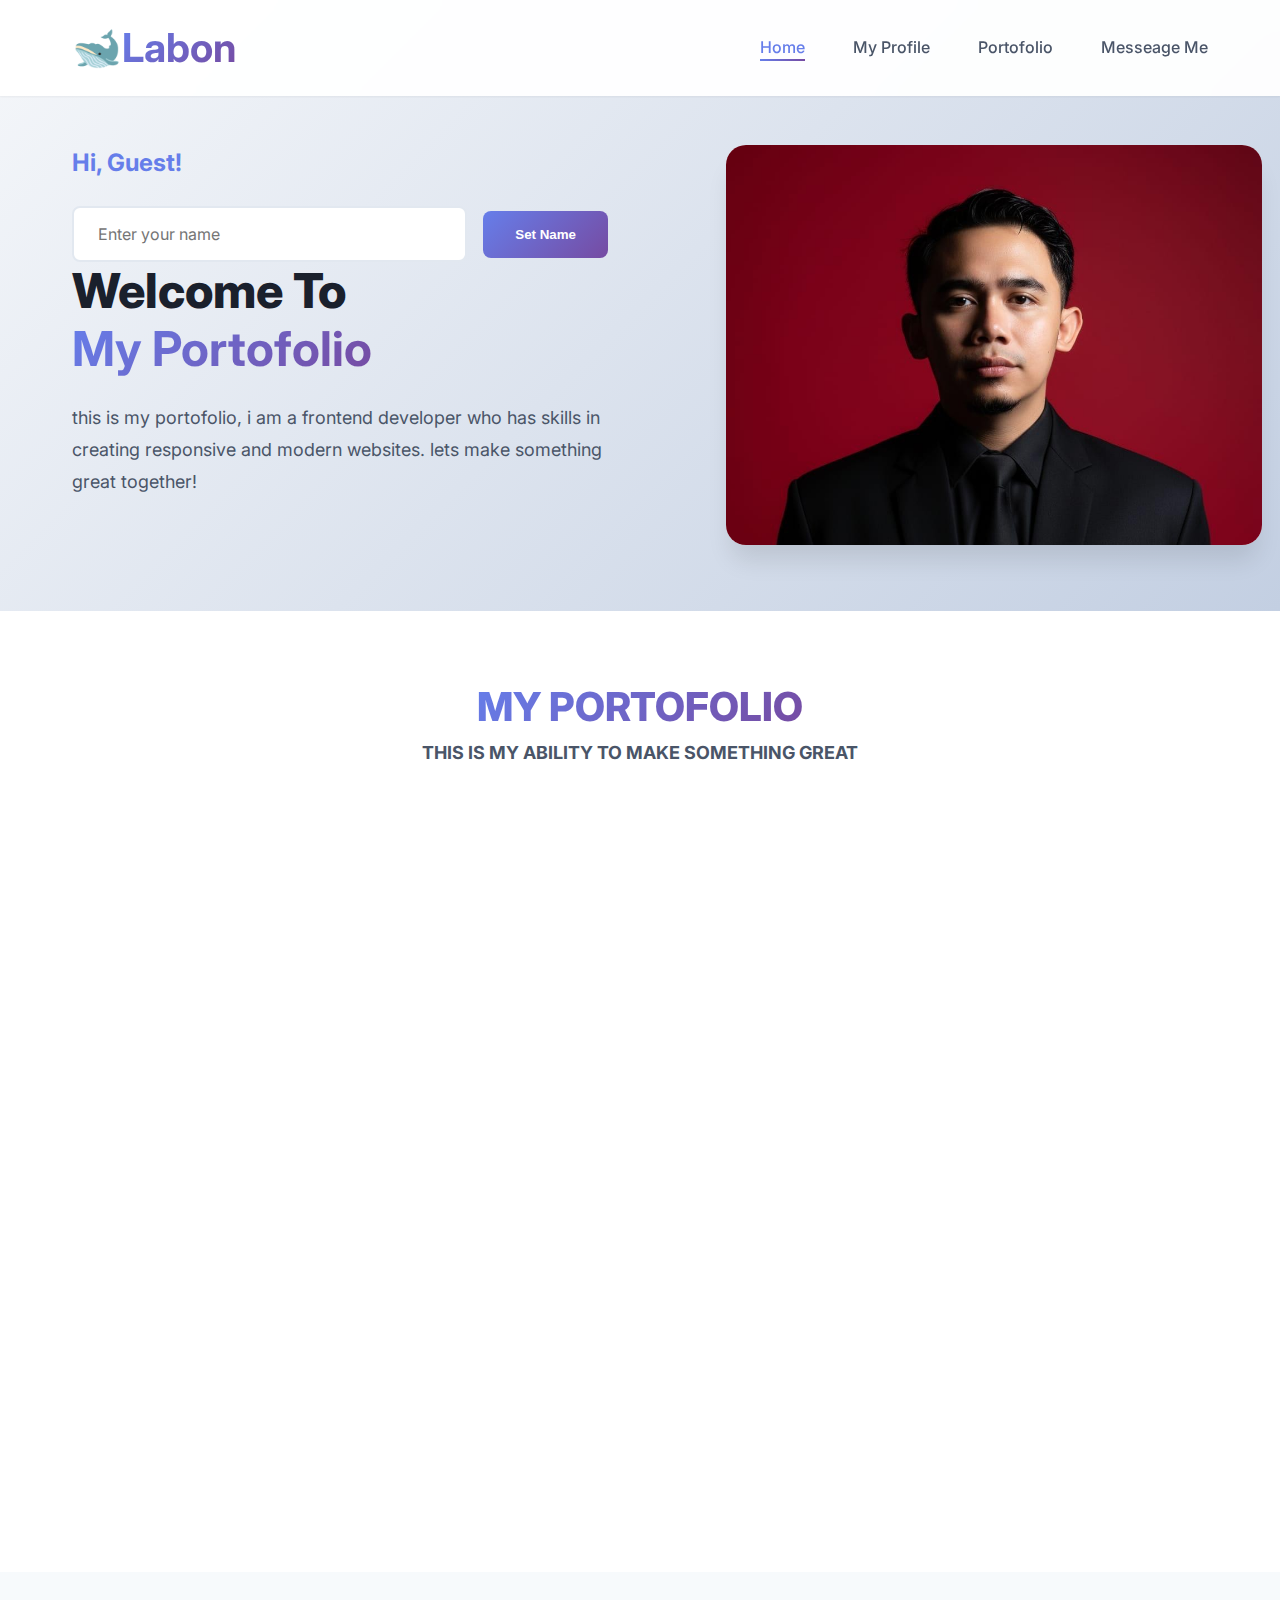
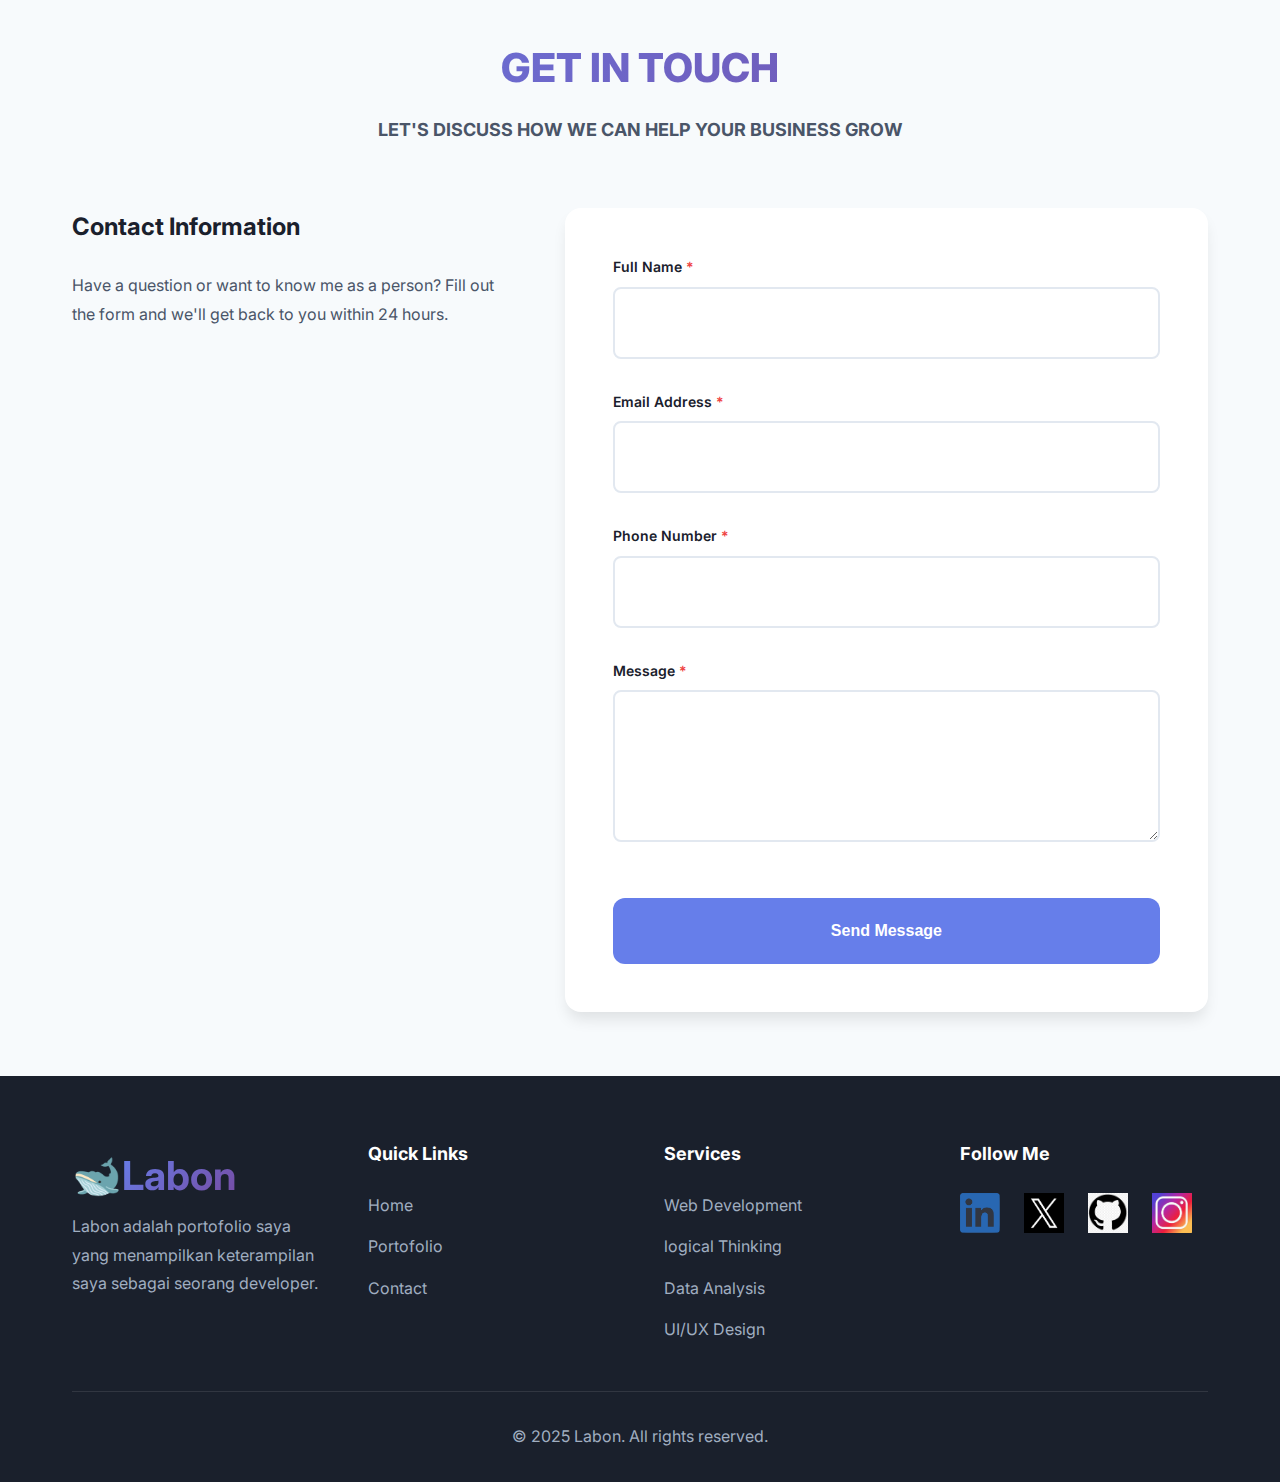
<file: index.html>
<!DOCTYPE html>
<html lang="en">
<head>
    <meta charset="UTF-8">
    <meta name="viewport" content="width=device-width, initial-scale=1.0">
    <title>TechVision Solutions - Innovative Technology Partner</title>
    <link rel="stylesheet" href="css/style.css">
    <link rel="preconnect" href="https://fonts.googleapis.com">
    <link rel="preconnect" href="https://fonts.gstatic.com" crossorigin>
    <link href="https://fonts.googleapis.com/css2?family=Inter:wght@300;400;500;600;700;800&display=swap" rel="stylesheet">
</head>
<body>
    <!-- Navigation -->
    <nav class="navbar">
        <div class="container">
            <div class="nav-wrapper">
                <div class="logo-icon">
                    <p style="font-size:40px">🐋<span class="gradient-text">Labon</span>
                </div>
                <ul class="nav-menu">
                    <li><a href="index.html" class="nav-link active">Home</a></li>
                    <li><a href="profile.html" class="nav-link">My Profile</a></li>
                    <li><a href="#services" class="nav-link">Portofolio</a></li>
                    <li><a href="#contact" class="nav-link">Messeage Me</a></li>
                </ul>
                <button class="mobile-menu-toggle" aria-label="Toggle menu">
                    <span></span>
                    <span></span>
                    <span></span>
                </button>
            </div>
        </div>
    </nav>

    <!-- Hero Section -->
    <section id="home" class="hero">
        <div class="container">
            <div class="hero-content">
                <div class="hero-text">
                    <div class="welcome-section">
                        <h2 class="welcome-greeting" id="welcomeGreeting">Hi, Guest!</h2>
                        <div class="name-input-wrapper" id="nameInputWrapper">
                            <input type="text" id="userName" placeholder="Enter your name" class="name-input">
                            <button onclick="setUserName()" class="btn-set-name">Set Name</button>
                        </div>
                    </div>
                    <h1 class="hero-title">
                        Welcome To  <p></p>
                        <span class="gradient-text">My Portofolio</span>
                    </h1>
                    <p class="hero-description">
                        this is my portofolio, i am a frontend developer who has skills in creating responsive and modern websites. lets make something great together!
                    </p>
                </div>
                <div class="hero-image">
                    <div class="floating-card card-1">
                        <img id="carouselImage" src="assets/orang ganteng.jpg" alt="Portfolio Image">
                    </div>
                </div>
            </div>
        </div>
    </section>

    <!-- Services Section -->
    <section id="services" class="services">
        <div class="container">
            <div class="section-header">
                <span class="section-title gradient-text">MY PORTOFOLIO</span>
                <h3 class="section-subtitle text-bold">THIS IS MY ABILITY TO MAKE SOMETHING GREAT</h3>
            </div>
            <div class="services-grid">
                <div class="service-card">
                    <div class="service-icon" style="text-align: center;">💻</div>
                    <h3 style="text-align: center;">WEB DEVELOPMENT</h3>
                    <p style="text-align: center;">Custom websites and web applications built with modern technologies and best practices.</p>
                </div>
                <div class="service-card">
                    <div class="service-icon" style="text-align: center;">🧠</div>
                    <h3 style="text-align: center;">LOGICAL THINKING</h3>
                    <p style="text-align: center;">my ability to think logically and make decisions based on data and facts.</p>
                </div>
                <div class="service-card">
                    <div class="service-icon" style="text-align: center;">📊</div>
                    <h3 style="text-align: center;">DATA ANALYSIS</h3>
                    <p style="text-align: center;">master in data analysis and data visualization.</p>
                </div>
                <div class="service-card">
                    <div class="service-icon" style="text-align: center;">🎨</div>
                    <h3 style="text-align: center;">UI/UX DESIGN</h3>
                    <p style="text-align: center;">Beautiful, intuitive interfaces that provide exceptional user experiences.</p>
                </div>
                <div class="service-card">
                    <div class="service-icon" style="text-align: center;">💰</div>
                    <h3 style="text-align: center;">MTS AL MUHSIN TREASURY</h3>
                    <p style="text-align: center;">master in MTS Al Muhsin Treasury(2022-2027).</p>
                </div>
                <div class="service-card">
                    <div class="service-icon" style="text-align: center;">👨🏻‍🏫</div>
                    <h3 style="text-align: center;">DATA SCIENCE</h3>
                    <p style="text-align: center;">master in data science and machine learning.</p>
                </div>
            </div>
        </div>
    </section>

    <!-- Contact Section -->
    <section id="contact" class="contact">
        <div class="container">
            <div class="section-header">
                <h2 class="section-title gradient-text">GET IN TOUCH</h2>
                <h3 class="section-subtitle">LET'S DISCUSS HOW WE CAN HELP YOUR BUSINESS GROW</h3>
            </div>
            <div class="contact-content">
                <div class="contact-info">
                    <h3>Contact Information</h3>
                    <p>Have a question or want to know me as a person? Fill out the form and we'll get back to you within 24 hours.</p>
                    <div class="info-items">
                        <div class="info-item">
                            <div class="info-icon">📍</div>
                            <div class="info-text">
                                <h4>Address</h4>
                                <p>Metro City, Indonesia</p>
                            </div>
                        </div>
                        <div class="info-item">
                            <div class="info-icon">📧</div>
                            <div class="info-text">
                                <h4>Email</h4>
                                <p>fathoni.ahmdz@gmail.com</p>
                            </div>
                        </div>
                        <div class="info-item">
                            <div class="info-icon">📞</div>
                            <div class="info-text">
                                <h4>Phone</h4>
                                <p>+62 821-6218-3737</p>
                            </div>
                        </div>
                    </div>
                </div>
                <div class="contact-form-wrapper">
                    <form id="contactForm" class="contact-form" novalidate>
                        <div class="form-group">
                            <label for="name">Full Name <span class="required">*</span></label>
                            <input 
                                type="text" 
                                id="name" 
                                name="name" 
                                placeholder=""
                                required
                            >
                            <span class="error-message" id="nameError"></span>
                        </div>
                        <div class="form-group">
                            <label for="email">Email Address <span class="required">*</span></label>
                            <input 
                                type="email" 
                                id="email" 
                                name="email" 
                                placeholder=""
                                required
                            >
                            <span class="error-message" id="emailError"></span>
                        </div>
                        <div class="form-group">
                            <label for="phone">Phone Number <span class="required">*</span></label>
                            <input 
                                type="tel" 
                                id="phone" 
                                name="phone" 
                                placeholder=""
                                required
                            >
                            <span class="error-message" id="phoneError"></span>
                        </div>
                        <div class="form-group">
                            <label for="message">Message <span class="required">*</span></label>
                            <textarea 
                                id="message" 
                                name="message" 
                                rows="5" 
                                placeholder=""
                                required
                            ></textarea>
                            <span class="error-message" id="messageError"></span>
                        </div>
                        <button type="submit" class="btn btn-primary btn-submit">
                            <span class="btn-text" style="color: white;">Send Message</span>
                            <span class="btn-loader"></span>
                        </button>
                        <div class="success-message" id="successMessage">
                            <svg width="24" height="24" viewBox="0 0 24 24" fill="none" xmlns="http://www.w3.org/2000/svg">
                                <circle cx="12" cy="12" r="10" stroke="#10b981" stroke-width="2"/>
                                <path d="M8 12L11 15L16 9" stroke="#10b981" stroke-width="2" stroke-linecap="round" stroke-linejoin="round"/>
                            </svg>
                            <span>Thank you! Your message has been sent successfully.</span>
                        </div>
                    </form>
                    
                    <!-- Submitted Form Data Display -->
                    <div class="submitted-data" id="submittedData" style="display: none;">
                        <h3>Submitted Information</h3>
                        <div class="data-item">
                            <strong>Name:</strong>
                            <span id="displayName"></span>
                        </div>
                        <div class="data-item">
                            <strong>Email:</strong>
                            <span id="displayEmail"></span>
                        </div>
                        <div class="data-item">
                            <strong>Phone:</strong>
                            <span id="displayPhone"></span>
                        </div>
                        <div class="data-item">
                            <strong>Message:</strong>
                            <span id="displayMessage"></span>
                        </div>
                    </div>
                </div>
            </div>
        </div>
    </section>

    <!-- Footer -->
    <footer class="footer">
        <div class="container">
            <div class="footer-content">
                <div class="footer-section">
                    <div class="logo-icon">
                        <p style="font-size:40px">🐋<span class="gradient-text">Labon</span>
                    </div>
                    <p>Labon adalah portofolio saya yang menampilkan keterampilan saya sebagai seorang developer.</p>
                </div>
                <div class="footer-section">
                    <h4>Quick Links</h4>
                    <ul>
                        <li><a href="#home">Home</a></li>
                        <li><a href="#services">Portofolio</a></li>
                        <li><a href="#contact">Contact</a></li>
                    </ul>
                </div>
                <div class="footer-section">
                    <h4>Services</h4>
                    <ul>
                        <li><a href="#services">Web Development</a></li>
                        <li><a href="#services">logical Thinking</a></li>
                        <li><a href="#services">Data Analysis</a></li>
                        <li><a href="#services">UI/UX Design</a></li>
                    </ul>
                </div>
                <div class="footer-section">
                    <h4>Follow Me</h4>
                    <div class="social-links">
                        <a href="https://www.linkedin.com/in/muhammad-fathoni-541470376" aria-label="LinkedIn"><img src="assets/1.png" alt="LinkedIn"></a>
                        <a href="https://twitter.com/fathoni_ahmdz" aria-label="Twitter"><img src="assets/X.png" alt="Twitter"></a>
                        <a href="https://github.com/fathoni-ahmdz" aria-label="GitHub"><img src="assets/GIT.png" alt="GitHub"></a>
                        <a href="https://www.instagram.com/fathoni.ahmd/" aria-label="Instagram"><img src="assets/IGS.png" alt="Instagram"></a>
                    </div>
                </div>
            </div>
            <div class="footer-bottom">
                <p>&copy; 2025 Labon. All rights reserved.</p>
            </div>
        </div>
    </footer>

    <script src="js/script.js"></script>
</body>
</html>
</file>
<file: css/style.css>
/* ===== CSS RESET & BASE STYLES ===== */
* {
    margin: 0;
    padding: 0;
    box-sizing: border-box;
}

:root {
    /* Colors */
    --primary-color: #667eea;
    --primary-dark: #5568d3;
    --secondary-color: #764ba2;
    --accent-color: #f093fb;
    --text-primary: #1a202c;
    --text-secondary: #4a5568;
    --text-light: #718096;
    --bg-primary: #ffffff;
    --bg-secondary: #f7fafc;
    --bg-dark: #1a202c;
    --border-color: #e2e8f0;
    --success-color: #10b981;
    --error-color: #ef4444;
    
    /* Spacing */
    --spacing-xs: 0.5rem;
    --spacing-sm: 1rem;
    --spacing-md: 1.5rem;
    --spacing-lg: 2rem;
    --spacing-xl: 3rem;
    --spacing-2xl: 4rem;
    
    /* Typography */
    --font-family: 'Inter', -apple-system, BlinkMacSystemFont, 'Segoe UI', Roboto, sans-serif;
    --font-size-sm: 0.875rem;
    --font-size-base: 1rem;
    --font-size-lg: 1.125rem;
    --font-size-xl: 1.25rem;
    --font-size-2xl: 1.5rem;
    --font-size-3xl: 2rem;
    --font-size-4xl: 2.5rem;
    --font-size-5xl: 3rem;
    
    /* Shadows */
    --shadow-sm: 0 1px 2px 0 rgba(0, 0, 0, 0.05);
    --shadow-md: 0 4px 6px -1px rgba(0, 0, 0, 0.1);
    --shadow-lg: 0 10px 15px -3px rgba(0, 0, 0, 0.1);
    --shadow-xl: 0 20px 25px -5px rgba(0, 0, 0, 0.1);
    
    /* Border Radius */
    --radius-sm: 0.375rem;
    --radius-md: 0.5rem;
    --radius-lg: 0.75rem;
    --radius-xl: 1rem;
    --radius-full: 9999px;
    
    /* Transitions */
    --transition-fast: 150ms ease;
    --transition-base: 300ms ease;
    --transition-slow: 500ms ease;
}

html {
    scroll-behavior: smooth;
}

body {
    font-family: var(--font-family);
    font-size: var(--font-size-base);
    line-height: 1.6;
    color: var(--text-primary);
    background-color: var(--bg-primary);
    overflow-x: hidden;
}

.container {
    max-width: 1200px;
    margin: 0 auto;
    padding: 0 var(--spacing-lg);
    
}

/* ===== NAVIGATION ===== */
.navbar {
    position: fixed;
    top: 0;
    left: 0;
    right: 0;
    background: rgba(255, 255, 255, 0.95);
    backdrop-filter: blur(10px);
    box-shadow: var(--shadow-sm);
    z-index: 1000;
    transition: var(--transition-base);
}

.nav-wrapper {
    display: flex;
    justify-content: space-between;
    align-items: center;
    padding: var(--spacing-sm) 0;
}

.logo {
    display: flex;
    align-items: center;
    gap: var(--spacing-sm);
    font-size: var(--font-size-xl);
    font-weight: 700;
    color: var(--text-primary);
    text-decoration: none;
}

.nav-menu {
    display: flex;
    list-style: none;
    gap: var(--spacing-xl);
}

.nav-link {
    color: var(--text-secondary);
    text-decoration: none;
    font-weight: 500;
    transition: var(--transition-fast);
    position: relative;
}

.nav-link::after {
    content: '';
    position: absolute;
    bottom: -4px;
    left: 0;
    width: 0;
    height: 2px;
    background: linear-gradient(90deg, var(--primary-color), var(--secondary-color));
    transition: var(--transition-base);
}

.nav-link:hover,
.nav-link.active {
    color: var(--primary-color);
}

.nav-link:hover::after,
.nav-link.active::after {
    width: 100%;
}

.mobile-menu-toggle {
    display: none;
    flex-direction: column;
    gap: 4px;
    background: none;
    border: none;
    cursor: pointer;
    padding: var(--spacing-xs);
}

.mobile-menu-toggle span {
    width: 24px;
    height: 2px;
    background: var(--text-primary);
    transition: var(--transition-base);
}

/* ===== HERO SECTION ===== */
.hero {
    padding: calc(80px + var(--spacing-2xl)) 0 var(--spacing-2xl);
    background: linear-gradient(135deg, #f5f7fa 0%, #c3cfe2 100%);
    position: relative;
    overflow: hidden;
}

.hero-content {
    display: grid;
    grid-template-columns: 1fr 1fr;
    gap: var(--spacing-2xl);
    align-items: center;
    position: relative;
    z-index: 1;
}

.hero-title {
    font-size: var(--font-size-5xl);
    font-weight: 800;
    line-height: 1.2;
    margin-bottom: var(--spacing-md);
    color: var(--text-primary);
}

.gradient-text {
    background: linear-gradient(135deg, var(--primary-color), var(--secondary-color));
    -webkit-background-clip: text;
    -webkit-text-fill-color: transparent;
    background-clip: text;
    font-weight: bold;
}

.hero-description {
    font-size: var(--font-size-lg);
    color: var(--text-secondary);
    margin-bottom: var(--spacing-xl);
    line-height: 1.8;
}

.hero-buttons {
    display: flex;
    gap: var(--spacing-md);
}

.btn {
    padding: var(--spacing-md) var(--spacing-xl);
    border-radius: var(--radius-lg);
    font-weight: 600;
    text-decoration: none;
    transition: var(--transition-base);
    display: inline-flex;
    align-items: center;
    justify-content: center;
    cursor: pointer;
    border: none;
    font-size: var(--font-size-base);
    background-color: var(--primary-color);
}

.hero-image {
    position: relative;
    height: 400px;
}

.floating-card {
    position: absolute;
    background: white;
    border-radius: var(--radius-xl);
    box-shadow: var(--shadow-xl);
    display: flex;
    align-items: center;
    gap: var(--spacing-sm);
    animation: float 3s ease-in-out infinite;
}

.card-icon {
    font-size: var(--font-size-3xl);
}

.card-text {
    font-weight: 600;
    color: var(--text-primary);
}

.card-1 {
    top: 0%;
    left: 10%;
    animation-delay: 0s;
    width: 100%;
    height: 100%;
    overflow: hidden;
    border-radius: 20px;
}

.card-1 img {
    width: 100%;
    height: 100%;
    object-fit: cover;
    object-position: center;
    transition: opacity 0.5s ease-in-out;
    display: block;
}

@keyframes float {
    0%, 100% {
        transform: translateY(0px);
    }
    50% {
        transform: translateY(-20px);
    }
}

/* ===== SECTIONS ===== */
section {
    padding: var(--spacing-2xl) 0;
}

.section-header {
    text-align: center;
    margin-bottom: var(--spacing-2xl);
}

.section-title {
    font-size: var(--font-size-4xl);
    font-weight: 800;
    margin-bottom: var(--spacing-sm);
    color: var(--text-primary);
}

.section-subtitle {
    font-size: var(--font-size-lg);
    color: var(--text-secondary);
}

/* ===== ABOUT SECTION ===== */
.about {
    background: var(--bg-secondary);
}

.about-content {
    display: grid;
    grid-template-columns: 1fr 1fr;
    gap: var(--spacing-2xl);
    align-items: center;
}

.about-text h3 {
    font-size: var(--font-size-2xl);
    margin-bottom: var(--spacing-md);
    color: var(--text-primary);
}

.about-text p {
    color: var(--text-secondary);
    margin-bottom: var(--spacing-md);
    line-height: 1.8;
}

.stats {
    display: grid;
    grid-template-columns: repeat(3, 1fr);
    gap: var(--spacing-lg);
    margin-top: var(--spacing-xl);
}

.stat-item {
    text-align: center;
    padding: var(--spacing-md);
    background: white;
    border-radius: var(--radius-lg);
    box-shadow: var(--shadow-md);
}

.stat-number {
    font-size: var(--font-size-3xl);
    font-weight: 800;
    background: linear-gradient(0deg, hwb(0 0% 4% / 0), lab(86.52% -33.92 84.25));
    -webkit-background-clip: text;
    -webkit-text-fill-color: transparent;
    background-clip: text;
}

.stat-label {
    color: var(--text-secondary);
    font-size: var(--font-size-base);
    margin-top: var(--spacing-xs);
    font-weight: bold;
    text-shadow: 2px 2px 4px rgba(0, 0, 0, 0.1);
}

.about-image {
    display: flex;
    justify-content: center;
    align-items: center;
}

.image-placeholder {
    width: 100%;
    max-width: 400px;
    border-radius: var(--radius-xl);
    overflow: hidden;
    box-shadow: var(--shadow-xl);
}

.image-placeholder svg {
    width: 100%;
    height: auto;
    display: block;
}

/* ===== SERVICES SECTION ===== */
.services-grid {
    display: grid;
    grid-template-columns: repeat(auto-fit, minmax(300px, 1fr));
    gap: var(--spacing-lg);
}

.service-card {
    background: white;
    padding: var(--spacing-xl);
    border-radius: var(--radius-xl);
    box-shadow: var(--shadow-md);
    transition: var(--transition-base);
    border: 1px solid var(--border-color);
}

.service-card:hover {
    transform: translateY(-8px);
    box-shadow: var(--shadow-xl);
    border-color: var(--primary-color);
}

.service-icon {
    font-size: var(--font-size-4xl);
    margin-bottom: var(--spacing-md);
}

.service-card h3 {
    font-size: var(--font-size-xl);
    margin-bottom: var(--spacing-sm);
    color: var(--text-primary);
}

.service-card p {
    color: var(--text-secondary);
    line-height: 1.8;
}

/* ===== CONTACT SECTION ===== */
.contact {
    background: var(--bg-secondary);
}

.contact-content {
    display: grid;
    grid-template-columns: 1fr 1.5fr;
    gap: var(--spacing-2xl);
}

.contact-info h3 {
    font-size: var(--font-size-2xl);
    margin-bottom: var(--spacing-md);
    color: var(--text-primary);
}

.contact-info > p {
    color: var(--text-secondary);
    margin-bottom: var(--spacing-xl);
    line-height: 1.8;
}

.info-items {
    display: flex;
    flex-direction: column;
    gap: var(--spacing-lg);
}

.info-item {
    display: flex;
    gap: var(--spacing-md);
    align-items: flex-start;
}

.info-icon {
    font-size: var(--font-size-2xl);
    flex-shrink: 0;
}

.info-text h4 {
    font-size: var(--font-size-base);
    margin-bottom: var(--spacing-xs);
    color: var(--text-primary);
}

.info-text p {
    color: var(--text-secondary);
}

/* ===== CONTACT FORM ===== */
.contact-form-wrapper {
    background: white;
    padding: var(--spacing-xl);
    border-radius: var(--radius-xl);
    box-shadow: var(--shadow-lg);
}

.contact-form {
    display: flex;
    flex-direction: column;
    gap: var(--spacing-lg);
}

.form-group {
    display: flex;
    flex-direction: column;
    gap: var(--spacing-xs);
}

.form-group label {
    font-weight: 600;
    color: var(--text-primary);
    font-size: var(--font-size-sm);
}

.required {
    color: var(--error-color);
}

.form-group input,
.form-group textarea {
    padding: var(--spacing-md);
    border: 2px solid var(--border-color);
    border-radius: var(--radius-md);
    font-family: var(--font-family);
    font-size: var(--font-size-base);
    transition: var(--transition-fast);
    background: var(--bg-primary);
}

.form-group input:focus,
.form-group textarea:focus {
    outline: none;
    border-color: var(--primary-color);
    box-shadow: 0 0 0 3px rgba(102, 126, 234, 0.1);
}

.form-group input.error,
.form-group textarea.error {
    border-color: var(--error-color);
}

.form-group input.success,
.form-group textarea.success {
    border-color: var(--success-color);
}

.error-message {
    color: var(--error-color);
    font-size: var(--font-size-sm);
    display: none;
    margin-top: var(--spacing-xs);
}

.error-message.show {
    display: block;
    animation: slideDown 0.3s ease;
}

@keyframes slideDown {
    from {
        opacity: 0;
        transform: translateY(-10px);
    }
    to {
        opacity: 1;
        transform: translateY(0);
    }
}

.btn-submit {
    margin-top: var(--spacing-md);
    position: relative;
    overflow: hidden;
}

.btn-submit.loading .btn-text {
    opacity: 0;
}

.btn-loader {
    display: none;
    position: absolute;
    width: 20px;
    height: 20px;
    border: 2px solid rgba(255, 255, 255, 0.3);
    border-top-color: white;
    border-radius: 50%;
    animation: spin 0.8s linear infinite;
}

.btn-submit.loading .btn-loader {
    display: block;
}

@keyframes spin {
    to {
        transform: rotate(360deg);
    }
}

.success-message {
    display: none;
    align-items: center;
    gap: var(--spacing-sm);
    padding: var(--spacing-md);
    background: #d1fae5;
    border: 1px solid var(--success-color);
    border-radius: var(--radius-md);
    color: #065f46;
    margin-top: var(--spacing-md);
}

.success-message.show {
    display: flex;
    animation: slideDown 0.3s ease;
}

/* ===== FOOTER ===== */
.footer {
    background: var(--bg-dark);
    color: white;
    padding: var(--spacing-2xl) 0 var(--spacing-lg);
}

.footer-content {
    display: grid;
    grid-template-columns: repeat(auto-fit, minmax(200px, 1fr));
    gap: var(--spacing-xl);
    margin-bottom: var(--spacing-xl);
}

.footer-section h4 {
    margin-bottom: var(--spacing-md);
    font-size: var(--font-size-lg);
}

.footer-section p {
    color: #a0aec0;
    line-height: 1.8;
}

.footer-section ul {
    list-style: none;
    display: flex;
    flex-direction: column;
    gap: var(--spacing-sm);
}

.footer-section a {
    color: #a0aec0;
    text-decoration: none;
    transition: var(--transition-fast);
}

.footer-section a:hover {
    color: white;
}

.social-links {
    display: flex;
    gap: var(--spacing-md);
}

.social-links a {
    width: 40px;
    height: 40px;
    display: flex;
    align-items: center;
    justify-content: center;
    background: rgba(255, 255, 255, 0.1);
    border-radius: var(--radius-md);
    transition: var(--transition-fast);
}
.social-links img {
    width: 40px;
    height: 40px;
}

.social-links a:hover {
    background: linear-gradient(135deg, var(--primary-color), var(--secondary-color));
    transform: translateY(-2px);
}

.footer-bottom {
    text-align: center;
    padding-top: var(--spacing-lg);
    border-top: 1px solid rgba(255, 255, 255, 0.1);
    color: #a0aec0;
}

/* ===== RESPONSIVE DESIGN ===== */
@media (max-width: 768px) {
    .nav-menu {
        position: fixed;
        top: 70px;
        left: -100%;
        width: 100%;
        background: white;
        flex-direction: column;
        padding: var(--spacing-lg);
        box-shadow: var(--shadow-lg);
        transition: var(--transition-base);
        gap: var(--spacing-md);
    }
    
    .nav-menu.active {
        left: 0;
    }
    
    .mobile-menu-toggle {
        display: flex;
    }
    
    .mobile-menu-toggle.active span:nth-child(1) {
        transform: rotate(45deg) translate(5px, 5px);
    }
    
    .mobile-menu-toggle.active span:nth-child(2) {
        opacity: 0;
    }
    
    .mobile-menu-toggle.active span:nth-child(3) {
        transform: rotate(-45deg) translate(6px, -6px);
    }
    
    .hero-content {
        grid-template-columns: 1fr;
        text-align: center;
    }
    
    .hero-title {
        font-size: var(--font-size-3xl);
    }
    
    .hero-buttons {
        justify-content: center;
        flex-wrap: wrap;
    }
    
    .about-content {
        grid-template-columns: 1fr;
    }
    
    .stats {
        grid-template-columns: 1fr;
    }
    
    .services-grid {
        grid-template-columns: 1fr;
    }
    
    .contact-content {
        grid-template-columns: 1fr;
    }
    
    .section-title {
        font-size: var(--font-size-3xl);
    }
}

@media (max-width: 480px) {
    .hero-title {
        font-size: var(--font-size-2xl);
    }
    
    .section-title {
        font-size: var(--font-size-2xl);
    }
    
    .btn {
        padding: var(--spacing-sm) var(--spacing-lg);
    }
    
    .floating-card {
        padding: var(--spacing-sm) var(--spacing-md);
    }
    
    .card-icon {
        font-size: var(--font-size-xl);
    }
}

/* ===== WELCOME SECTION ===== */
.welcome-greeting {
    font-size: var(--font-size-2xl);
    color: var(--primary-color);
    margin-bottom: var(--spacing-md);
    font-weight: 700;
}

.name-input-wrapper {
    display: flex;
    gap: var(--spacing-sm);
    align-items: center;
}

.name-input {
    flex: 1;
    padding: var(--spacing-sm) var(--spacing-md);
    border: 2px solid var(--border-color);
    border-radius: var(--radius-md);
    font-family: var(--font-family);
    font-size: var(--font-size-base);
    transition: var(--transition-fast);
}

.name-input:focus {
    outline: none;
    border-color: var(--primary-color);
    box-shadow: 0 0 0 3px rgba(102, 126, 234, 0.1);
}

.btn-set-name {
    padding: var(--spacing-sm) var(--spacing-lg);
    background: linear-gradient(135deg, var(--primary-color), var(--secondary-color));
    color: white;
    border: none;
    border-radius: var(--radius-md);
    font-weight: 600;
    cursor: pointer;
    transition: var(--transition-base);
    white-space: nowrap;
}

.btn-set-name:hover {
    transform: translateY(-2px);
    box-shadow: var(--shadow-lg);
}

.name-input-wrapper.hidden {
    display: none;
}

/* ===== SUBMITTED DATA DISPLAY ===== */
.submitted-data {
    margin-top: var(--spacing-xl);
    padding: var(--spacing-xl);
    background: linear-gradient(135deg, rgba(102, 126, 234, 0.05), rgba(118, 75, 162, 0.05));
    border: 2px solid var(--primary-color);
    border-radius: var(--radius-xl);
    animation: slideDown 0.5s ease;
}

.submitted-data h3 {
    font-size: var(--font-size-xl);
    color: var(--primary-color);
    margin-bottom: var(--spacing-lg);
    text-align: center;
}

.data-item {
    display: flex;
    gap: var(--spacing-sm);
    padding: var(--spacing-md);
    margin-bottom: var(--spacing-sm);
    background: white;
    border-radius: var(--radius-md);
    box-shadow: var(--shadow-sm);
}

.data-item strong {
    min-width: 100px;
    color: var(--text-primary);
    font-weight: 600;
}

.data-item span {
    color: var(--text-secondary);
    word-break: break-word;
}

/* ===== PROFILE PAGE STYLES ===== */
.profile-banner {
    position: relative;
    height: 400px;
    background: linear-gradient(135deg, #667eea 0%, #764ba2 100%);
    display: flex;
    align-items: center;
    justify-content: center;
    margin-top: 70px;
    overflow: hidden;
}

.profile-banner::before {
    content: '';
    position: absolute;
    top: 0;
    left: 0;
    right: 0;
    bottom: 0;
    background: url('data:image/svg+xml,<svg width="100" height="100" xmlns="http://www.w3.org/2000/svg"><rect width="100" height="100" fill="none"/><circle cx="50" cy="50" r="40" stroke="white" stroke-width="2" fill="none" opacity="0.1"/></svg>');
    opacity: 0.3;
}

.banner-overlay {
    position: absolute;
    top: 0;
    left: 0;
    right: 0;
    bottom: 0;
    background: linear-gradient(135deg, rgba(102, 126, 234, 0.8), rgba(118, 75, 162, 0.8));
}

.banner-content {
    position: relative;
    z-index: 1;
    text-align: center;
    color: white;
}

.banner-title {
    font-size: var(--font-size-5xl);
    font-weight: 800;
    margin-bottom: var(--spacing-md);
    text-shadow: 0 2px 10px rgba(0, 0, 0, 0.2);
}

.banner-subtitle {
    font-size: var(--font-size-xl);
    opacity: 0.95;
}

.profile-about {
    padding: var(--spacing-2xl) 0;
    background: var(--bg-secondary);
}

.title-underline {
    width: 80px;
    height: 4px;
    background: linear-gradient(90deg, var(--primary-color), var(--secondary-color));
    margin: var(--spacing-md) auto var(--spacing-xl);
    border-radius: var(--radius-full);
}

.profile-content {
    display: grid;
    grid-template-columns: 2fr 2fr;
    gap: var(--spacing-2xl);
    align-items: start;
    margin-top: var(--spacing-xl);
}

.company-image {
    width: 100%;
    border-radius: var(--radius-xl);
    overflow: hidden;
    box-shadow: var(--shadow-xl);
}

.company-image svg {
    width: 100%;
    height: auto;
    display: block;
}

.profile-text-section h3 {
    font-size: var(--font-size-2xl);
    color: var(--text-primary);
    margin-bottom: var(--spacing-md);
}

.profile-text-section p {
    color: var(--text-secondary);
    line-height: 1.8;
    margin-bottom: var(--spacing-md);
}

.company-highlights {
    display: flex;
    flex-direction: column;
    gap: var(--spacing-md);
    margin-top: 0px;
}

.highlight-item {
    display: flex;
    gap: var(--spacing-md);
    padding: var(--spacing-md);
    background: white;
    border-radius: var(--radius-lg);
    box-shadow: var(--shadow-sm);
    transition: var(--transition-base);
}

.highlight-item:hover {
    transform: translateX(10px);
    box-shadow: var(--shadow-md);
}

.highlight-icon {
    font-size: var(--font-size-5xl);
    flex-shrink: 0;
    margin: auto 0px;  
}

.highlight-content h4 {
    font-size: var(--font-size-lg);
    color: var(--text-primary);
    margin-bottom: var(--spacing-xs);
}

.highlight-content p {
    color: var(--text-secondary);
    margin: 0;
}

/* ===== VISION & MISSION SECTION ===== */
.vision-mission {
    padding: var(--spacing-2xl) 0;
    background: white;
}

.vm-grid {
    display: grid;
    grid-template-columns: repeat(2, 1fr);
    gap: var(--spacing-xl);
    margin-top: var(--spacing-xl);
}

.vm-card {
    padding: var(--spacing-xl);
    border-radius: var(--radius-xl);
    box-shadow: var(--shadow-lg);
    transition: var(--transition-base);
}

.vision-card {
    background: linear-gradient(135deg, rgba(102, 126, 234, 0.05), rgba(118, 75, 162, 0.05));
    border: 2px solid rgba(102, 126, 234, 0.2);
}

.mission-card {
    background: linear-gradient(135deg, rgba(118, 75, 162, 0.05), rgba(102, 126, 234, 0.05));
    border: 2px solid rgba(118, 75, 162, 0.2);
}

.vm-card:hover {
    transform: translateY(-10px);
    box-shadow: var(--shadow-xl);
}

.vm-icon {
    display: flex;
    justify-content: center;
    margin-bottom: var(--spacing-lg);
}

.vm-card h3 {
    font-size: var(--font-size-2xl);
    color: var(--text-primary);
    margin-bottom: var(--spacing-md);
    text-align: center;
}

.vm-card p {
    color: var(--text-secondary);
    line-height: 1.8;
    margin-bottom: var(--spacing-lg);
    text-align: center;
}

.vm-list {
    list-style: none;
    padding: 0;
}

.vm-list li {
    padding: var(--spacing-sm) 0;
    padding-left: var(--spacing-lg);
    position: relative;
    color: var(--text-secondary);
}

.vm-list li::before {
    content: '✓';
    position: absolute;
    left: 0;
    color: var(--primary-color);
    font-weight: bold;
}

/* ===== CORE VALUES SECTION ===== */
.core-values {
    padding: var(--spacing-2xl) 0;
    background: var(--bg-secondary);
}

.values-grid {
    display: grid;
    grid-template-columns: repeat(3, 1fr);
    gap: var(--spacing-lg);
    margin-top: var(--spacing-xl);
}

.value-card {
    padding: var(--spacing-xl);
    background: white;
    border-radius: var(--radius-xl);
    box-shadow: var(--shadow-md);
    transition: var(--transition-base);
    position: relative;
    overflow: hidden;
}

.value-number {
position: relative;
top: 0;
right: 0;
font-size: var(--font-size-3xl);
font-weight: 800;
font-family: var(--font-family);
color: rgba(255, 255, 255, 0.9);
}

.value-card::before {
    content: '';
    position: absolute;
    top: 0;
    left: 0;
    width: 100%;
    height: 4px;
    background: linear-gradient(90deg, var(--primary-color), var(--secondary-color));
}

.value-card:hover {
    transform: translateY(-8px);
    box-shadow: var(--shadow-xl);
}

.value-number {
    font-size: var(--font-size-3xl);
    font-weight: 800;
    background: linear-gradient(135deg, var(--primary-color), var(--secondary-color));
    -webkit-background-clip: text;
    -webkit-text-fill-color: transparent;
    background-clip: text;
    margin-bottom: var(--spacing-sm);
}

.value-card h4 {
    font-size: var(--font-size-xl);
    color: var(--text-primary);
    margin-bottom: var(--spacing-sm);
}

.value-card p {
    color: var(--text-secondary);
    line-height: 1.8;
}

/* ===== COMPANY STATS SECTION ===== */
.company-stats {
    padding: var(--spacing-2xl) 0;
    background: linear-gradient(135deg, var(--primary-color), var(--secondary-color));
    margin-top: 70px;
}

.stats-grid {
    display: grid;
    grid-template-columns: repeat(3, 1fr);
    gap: var(--spacing-lg);
}

.stat-box {
    text-align: center;
    padding: var(--spacing-xl);
    background: rgba(255, 255, 255, 0.1);
    backdrop-filter: blur(10px);
    border-radius: var(--radius-xl);
    border: 2px solid rgba(255, 255, 255, 0.2);
    transition: var(--transition-base);
}

.stat-box:hover {
    background: rgba(255, 255, 255, 0.15);
    transform: translateY(-5px);
}

.stat-box .stat-icon {
    font-size: var(--font-size-4xl);
    margin-bottom: var(--spacing-sm);
}

.stat-box .stat-icon img {
    width: 200px;
    height: 200px;
}
.stat-box .stat-number {
    font-size: var(--font-size-4xl);
    font-weight: 800;
    color: white;
    margin-bottom: var(--spacing-xs);
}

.stat-box .stat-label {
    color: rgba(255, 255, 255, 0.9);
    font-size: var(--font-size-base);
}

/* ===== RESPONSIVE DESIGN FOR PROFILE PAGE ===== */
@media (max-width: 768px) {
    .profile-banner {
        height: 300px;
        margin-top: 60px;
    }
    
    .banner-title {
        font-size: var(--font-size-3xl);
    }
    
    .banner-subtitle {
        font-size: var(--font-size-base);
    }
    
    .profile-content {
        grid-template-columns: 1fr;
    }
    
    .vm-grid {
        grid-template-columns: 1fr;
    }
    
    .values-grid {
        grid-template-columns: 1fr;
    }
    
    .stats-grid {
        grid-template-columns: repeat(2, 1fr);
    }
    
    .welcome-section {
        padding: var(--spacing-md);
    }
    
    .welcome-greeting {
        font-size: var(--font-size-xl);
    }
    
    .name-input-wrapper {
        flex-direction: column;
    }
    
    .btn-set-name {
        width: 100%;
    }
}

@media (max-width: 480px) {
    .profile-banner {
        height: 250px;
    }
    
    .banner-title {
        font-size: var(--font-size-2xl);
    }
    
    .stats-grid {
        grid-template-columns: 1fr;
    }
    
    .submitted-data {
        padding: var(--spacing-md);
    }
    
    .data-item {
        flex-direction: column;
        gap: var(--spacing-xs);
    }
    
    .data-item strong {
        min-width: auto;
    }
}
</file>
